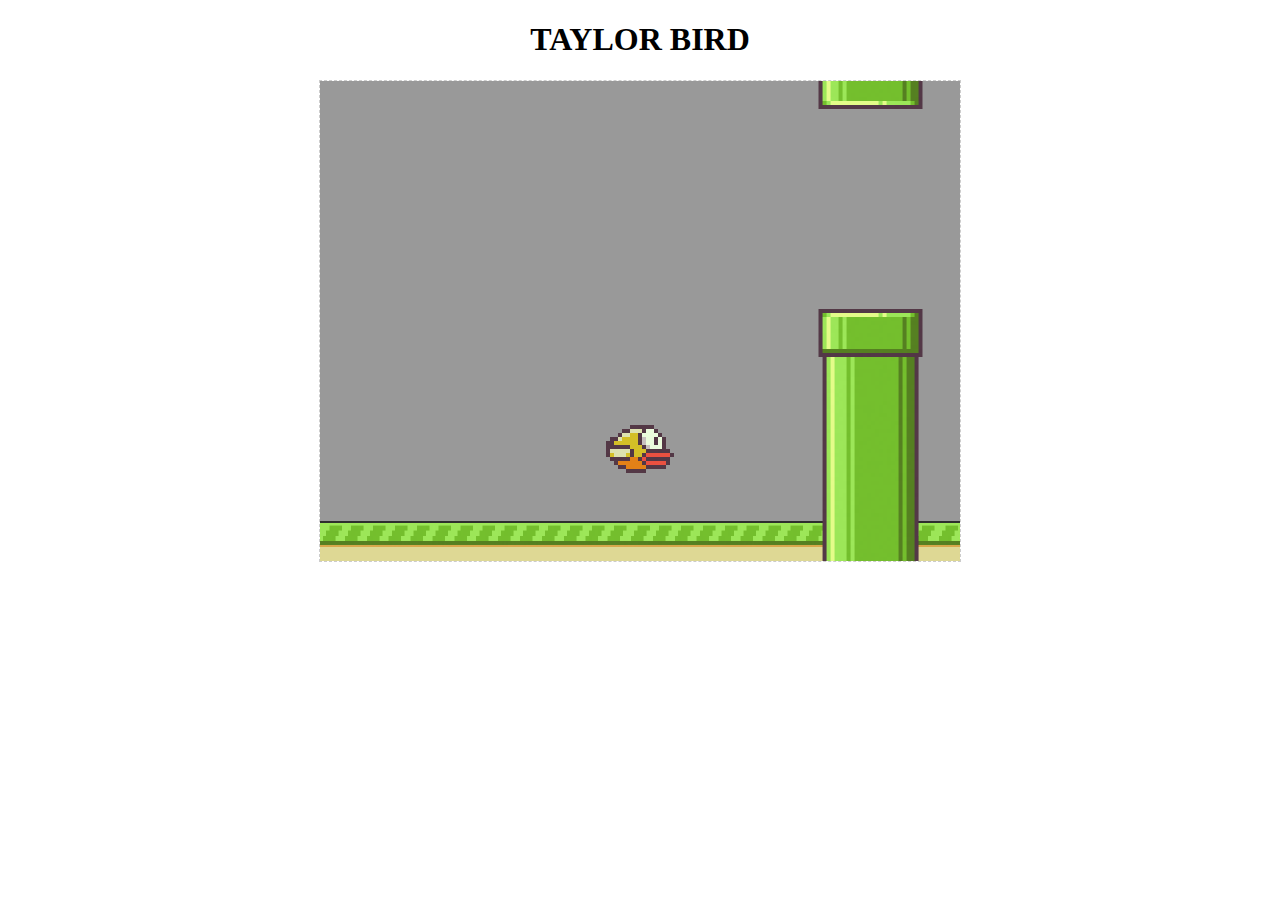
<file: angrybirds/index.html>
<!DOCTYPE html>
<html>
    <head>
        <title>TAYLOR BIRD</title>
        <link rel="stylesheet" href="game.css">
    </head>
    <body>
        <header>
            <h1 class="title">TAYLOR BIRD</h1>
        </header>
        <div id="gameDiv" class="game-area"></div>
        <script src="phaser.min.js"></script>
        <script src="game.js"></script>
    </body>
</html>
</file>
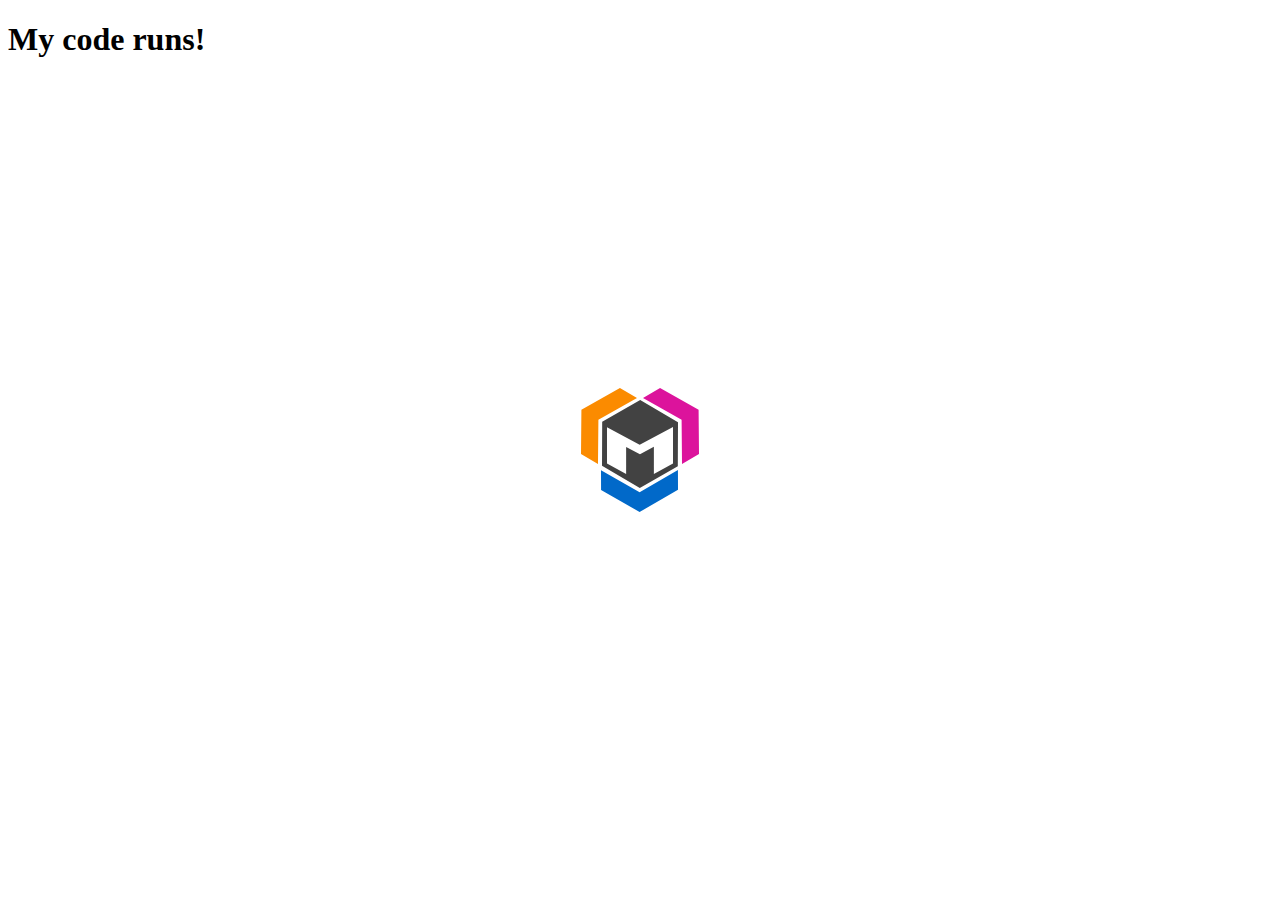
<file: Clicks/index.html>
<!doctype html>
<html>
<head>
    <title>Clicks!</title>
    <link rel="stylesheet" href="clicks.css">
</head>
<body>
    <h1 class="page-title">We'll replace this title</h1>
    <img src="icon128.svg" class="logo">
    <script src="jquery-2.1.0.js"></script>
    <script src="clicks.js"></script>
</body>
</html>
</file>
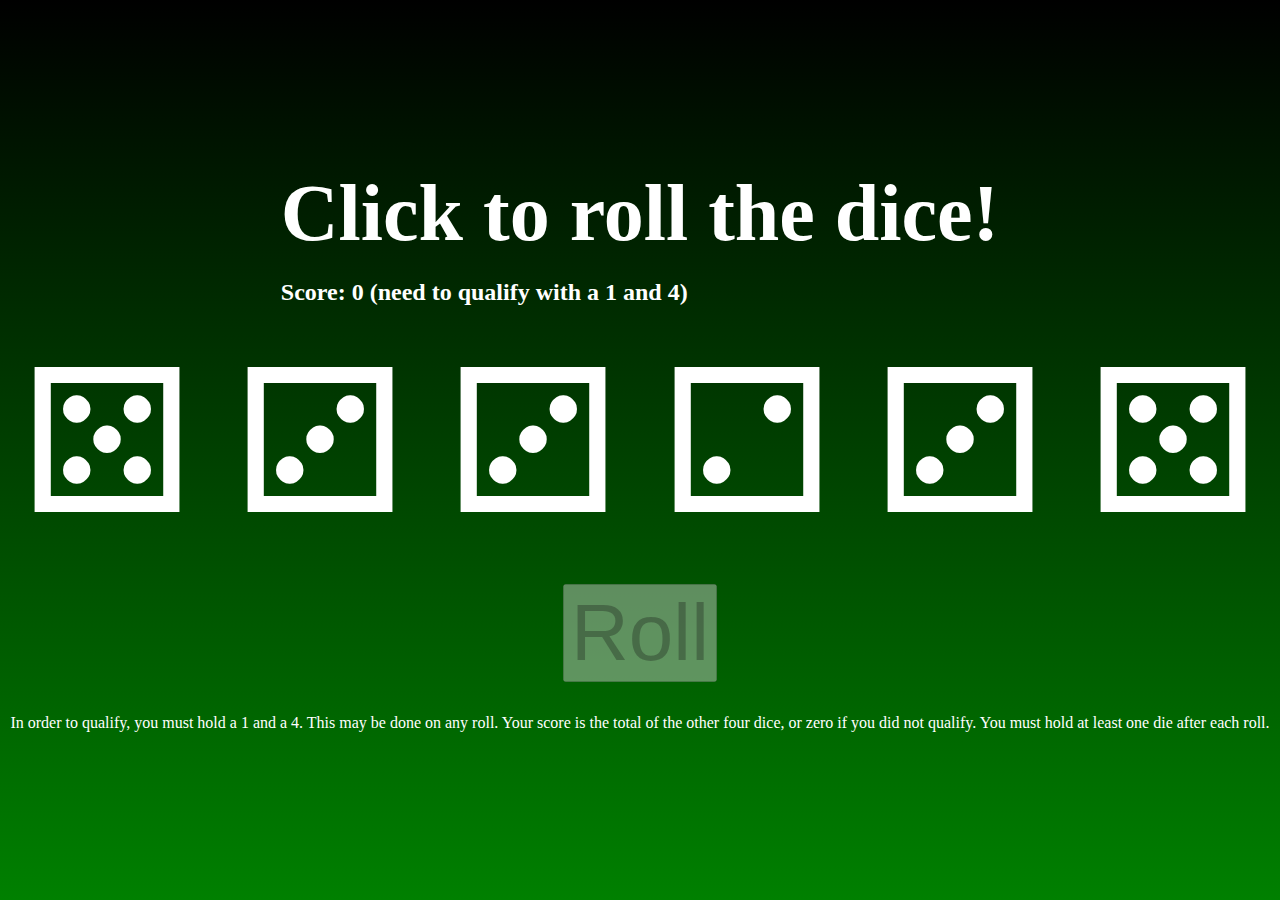
<file: dice/index.html>
<!doctype html>
<html>
<head>
    <title>Dice!</title>
    <link rel="stylesheet" href="dice.css">
</head>
<body>
    <div class="game">
        <header>
            <h1>Click to roll the dice!</h1>
            <h2>Score: <span class="score"></span></h2>
        </header>
        <ul class="dice">
            <li class="die" data-roll="1"></li>
            <li class="die" data-roll="2"></li>
            <li class="die" data-roll="3"></li>
            <li class="die" data-roll="4"></li>
            <li class="die" data-roll="5"></li>
            <li class="die" data-roll="6"></li>
        </ul>
        <nav class="buttons">
            <button class="roll">Roll</button>
            <button class="play-again">Play Again</button>
        </nav>
        <footer>
            In order to qualify, you must hold a 1 and a 4. This may be done on any roll. Your score is the total of the other four dice, or zero if you did not qualify. You must hold at least one die after each roll.
        </footer>
    </div>
    <script src="jquery-2.1.0.js"></script>
    <script src="dice.js"></script>
</body>
</html>
</file>
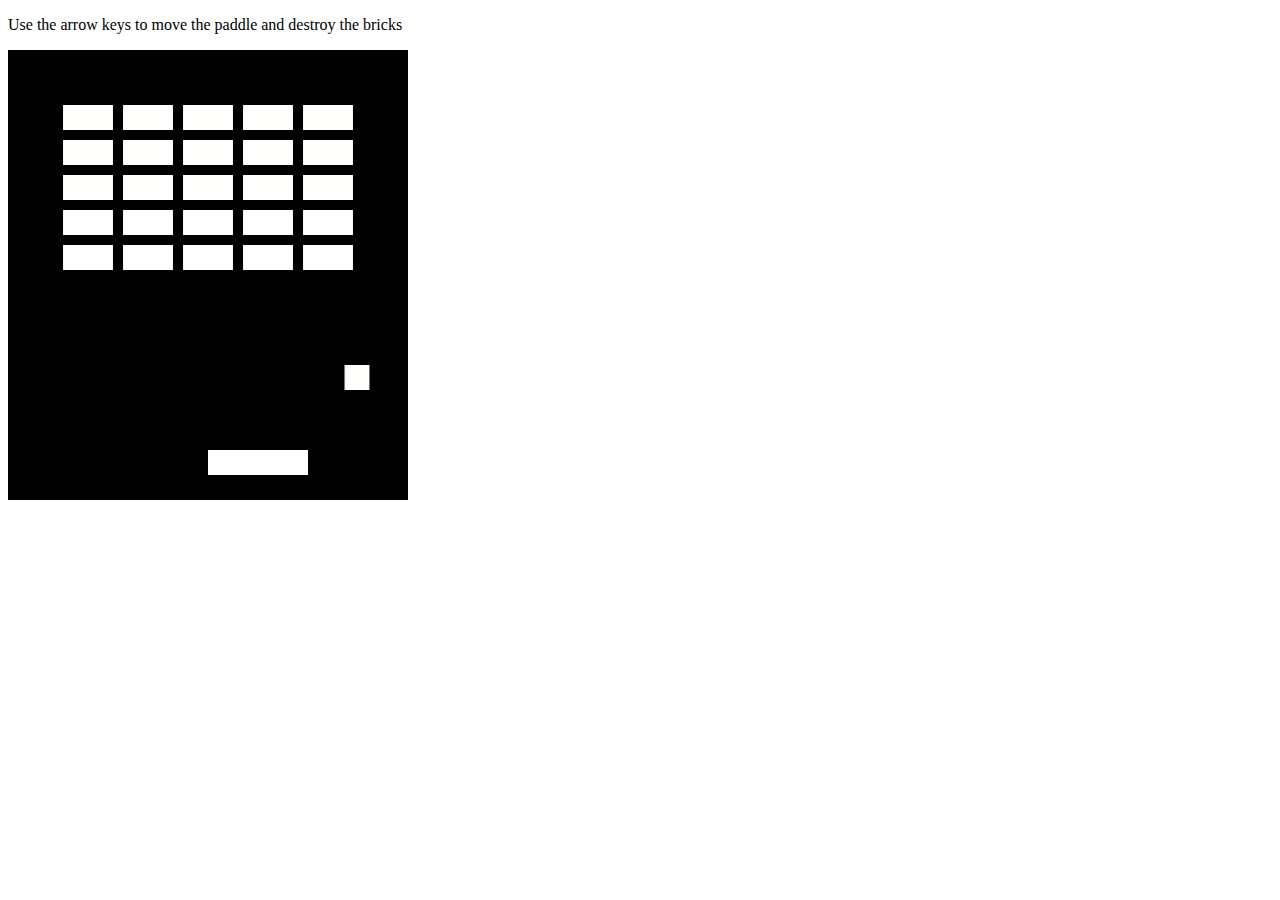
<file: template/index.html>
<!DOCTYPE html>
<html>

	<head>
		<meta charset="utf-8" />
		<title> Game </title>

		<script type="text/javascript" src="phaser.min.js"></script>
		<script type="text/javascript" src="main.js"></script>
	</head>

	<body>
		<p>Use the arrow keys to move the paddle and destroy the bricks</p>
		<div id="gameDiv"> </div>
	</body>

</html>
</file>
<file: angrybirds/game.css>
.title {
    text-align: center;
}

.game-area canvas {
    border: 1px dashed #ccc;
    margin: 0 auto;
}
</file>
<file: Clicks/clicks.css>
.clicked {
    color: darksalmon;
}
.logo {
    position: absolute;
    left: 50%;
    top: 50%;
    width: 128px;
    height: 128px;
    margin-left: -64px;
    margin-top: -64px;
}
</file>
<file: dice/dice.css>
body {
    background: linear-gradient(to top, green, black);
    height: 100%;
    background-repeat: no-repeat;
    background-attachment: fixed;
    margin: 0;
    color: white;
}

div.game {
    position: absolute;
    padding: 0;
    left: 0;
    top: 0;
    margin: 0;
    width: 100%;
    height: 100%;
    display: flex;
    flex-direction: column;
    justify-content: center;
    align-content: center;
    align-items: center;
}

footer {
    padding-top: 2em;
}

h1 {
    margin: auto;
    font-size: 80px;
    -webkit-user-select: none;
}

nav.buttons {
    padding: 0;
    margin: 0;
    width: 100%;
    text-align: center;
}

nav.buttons button {
    font-size: 80px;
}

ul.dice {
    padding: 0;
    margin: 0;
    width: 100%;
    display: flex;
    flex-direction: row;
    justify-content: center;
    align-content: center;
    align-items: center;
}

.die:hover {
    cursor: default;
}

.die.selectable:hover {
    background-color: rgba(255,255,255,0.2);
    cursor: pointer;
}

.die.hold {
    opacity: 0.8;
    background-color: rgba(0, 0, 0, 0.4);
}

.die.selectable.hold {
    background-color: rgba(255,255,255,0.4);
}

.score.invalid::after {
    content: " (need to qualify with a 1 and 4)"
}

.die[data-roll="1"]::before {
    content: "\2680";
}
.die[data-roll="2"]::before {
    content: "\2681";
}
.die[data-roll="3"]::before {
    content: "\2682";
}
.die[data-roll="4"]::before {
    content: "\2683";
}
.die[data-roll="5"]::before {
    content: "\2684";
}
.die[data-roll="6"]::before {
    content: "\2685";
}

.hide {
    display: none;
}

.die {
    -webkit-user-select: none;
    display: inline-flex;
    flex: 1 1 auto;
    padding-bottom: 0.125em;
    justify-content: center;
    align-self: auto;
    font-size: 200px;
    color: white;
}
</file>
